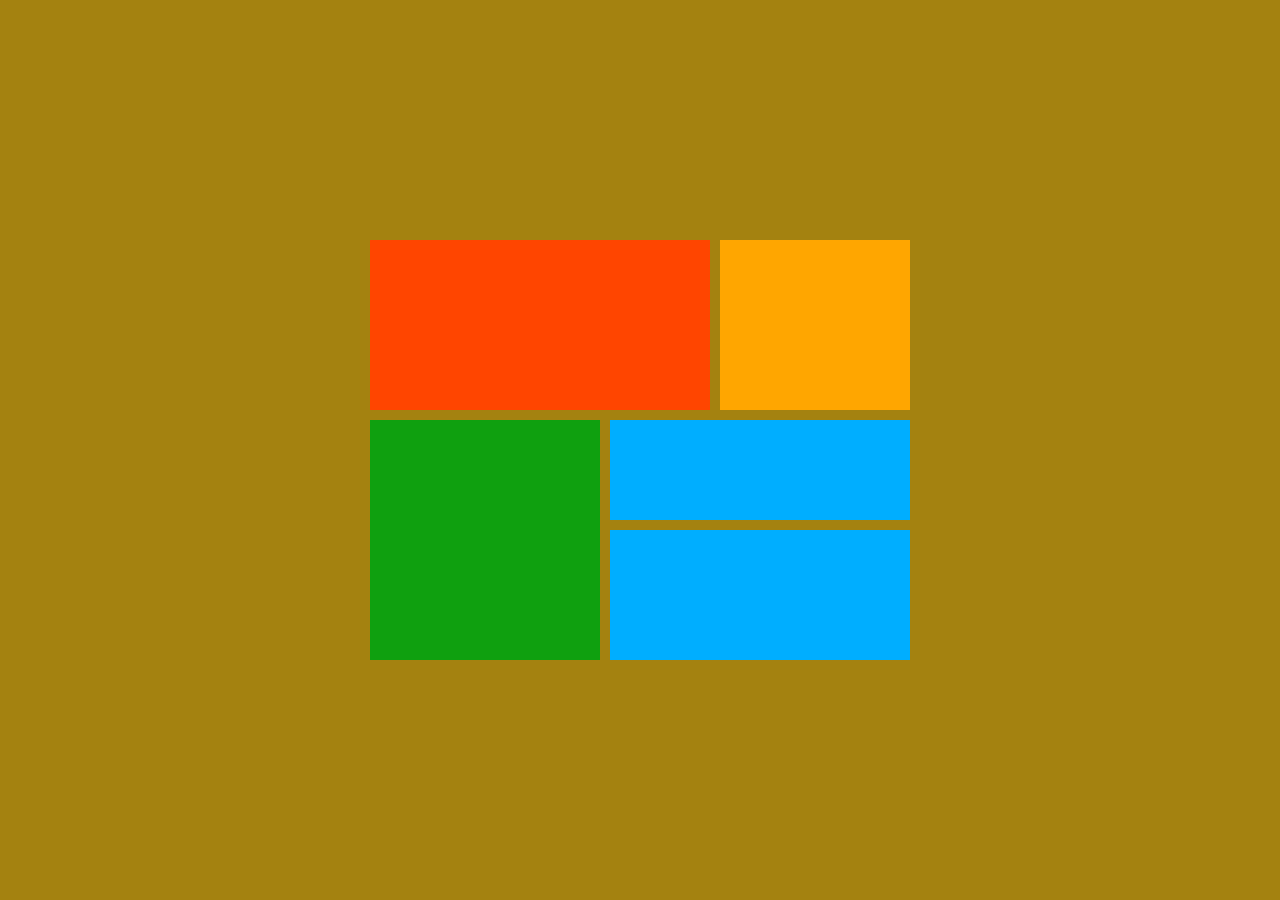
<file: index.html>
<!DOCTYPE html>
<html lang="en">
<head>
    <meta charset="UTF-8">
    <meta http-equiv="X-UA-Compatible" content="IE=edge">
    <meta name="viewport" content="width=device-width, initial-scale=1.0">
    <title>Grid Learning</title>
    <link rel="stylesheet" href="style.css">
</head>
<body>
    
    <main>
        <div class ="itemA"></div>
        <div class ="itemB"></div>
        <div class ="itemC"></div>
        <div class ="itemD"></div>
        <div class ="itemE"></div>
    </main>
</body>
</html>
</file>
<file: style.css>
* {
    margin: 0%;
    padding: 0%;
  }
  
  body {
    background-color: rgba(161, 125, 7, 0.966);
    display: grid;
    place-items: center;
    height: 100vh;
  }
  
  main {
    display: grid;
    /*grid-template-areas:
  
  "a a a b b"
      "c c d d d"
      "c c e e e";*/
  
    gap : 10px;
    ;
  }
  
  main div {
    padding: 2em;
    text-align: center;
  }
  
  .itemA {
    background-color: orangered;
    
    grid-column: 1 / span 35;
    grid-row: 1 / span 18;
  }
  
  .itemB {
    background-color: rgb(255, 166, 0);
    
    grid-column: 36 / span 20;
    grid-row: 1 / span 18;
  }
  
  .itemC {
    background-color: rgb(15, 160, 15);
   
    grid-column: 1 / span 24 ;
    grid-row: 19 / span 25;
  }
  
  .itemD {
    background-color: rgb(0, 174, 255);
    
    grid-column: 25 / span 31;
    grid-row: 19 / span 11;
  }
  
  .itemE {
    background-color: rgb(0, 174, 255);
    
    grid-column: 25 / span 31;
    grid-row: 30 / span 14;
  }
</file>
